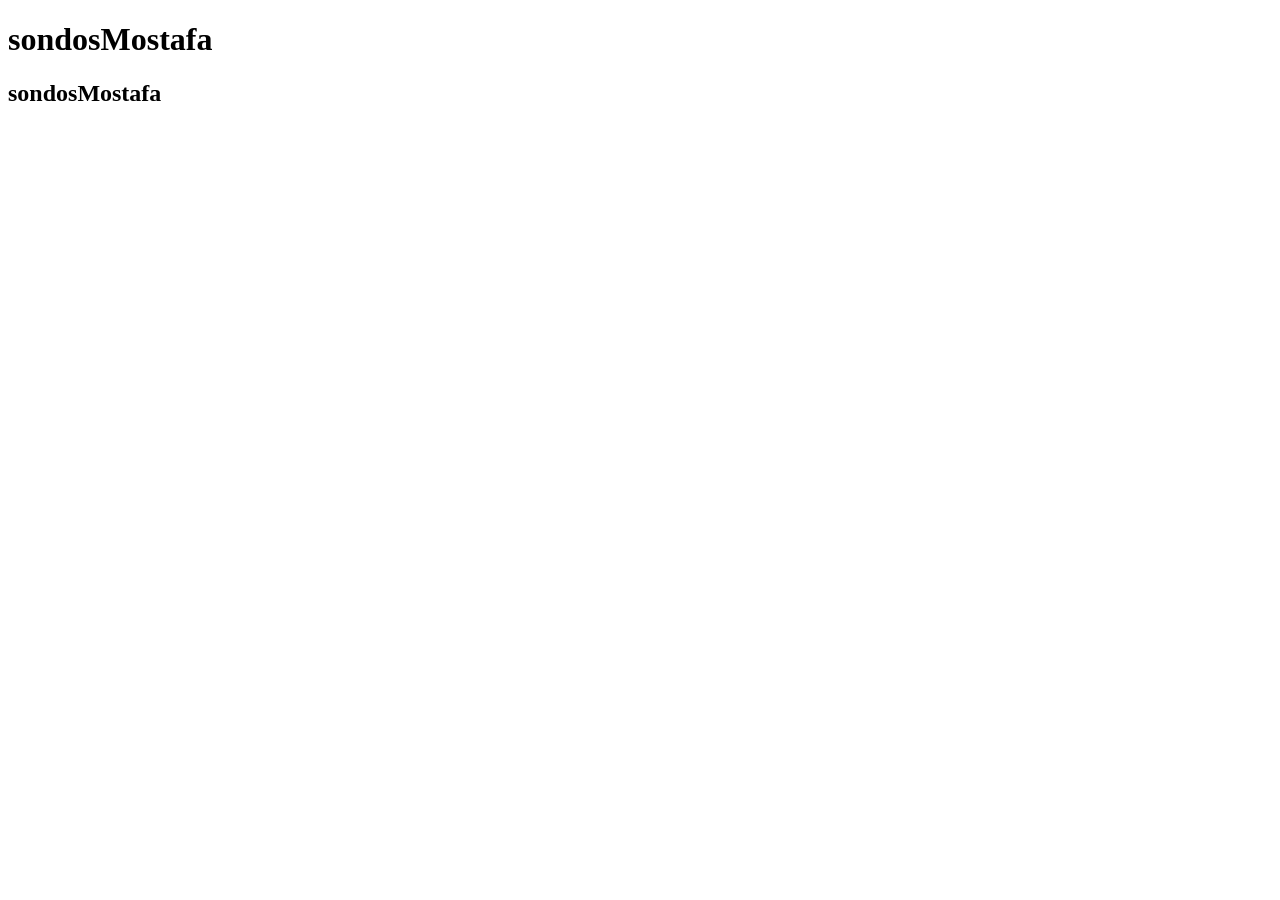
<file: index.html>
<!DOCTYPE html>
<html lang="en">
<head>
    <meta charset="UTF-8">
    <meta name="viewport" content="width=device-width, initial-scale=1.0">
    <meta http-equiv="X-UA-Compatible" content="ie=edge">
    <title>Facebook</title
    <link rel="stylesheet" href="../style.css">
</head>
<body>
<h1>sondosMostafa</h1>
<h2>sondosMostafa</h2>

</body>
</html>
</file>
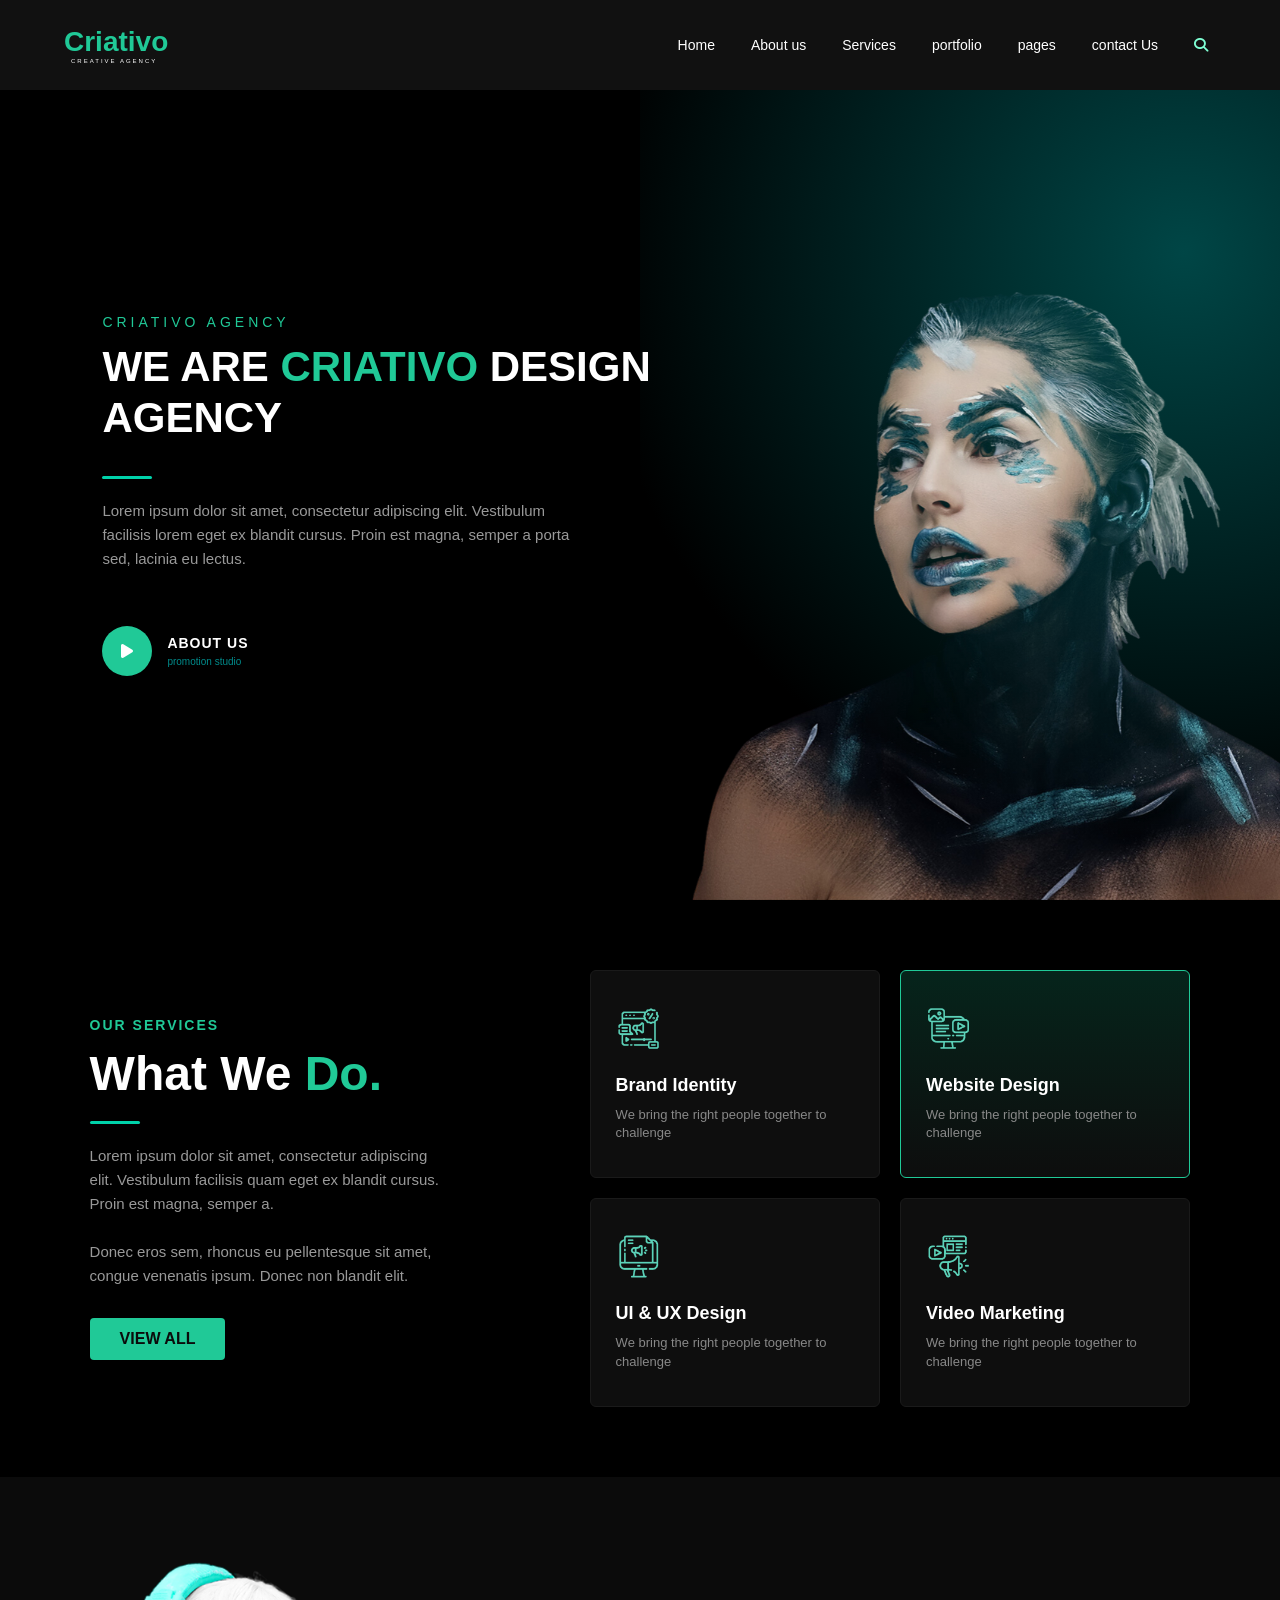
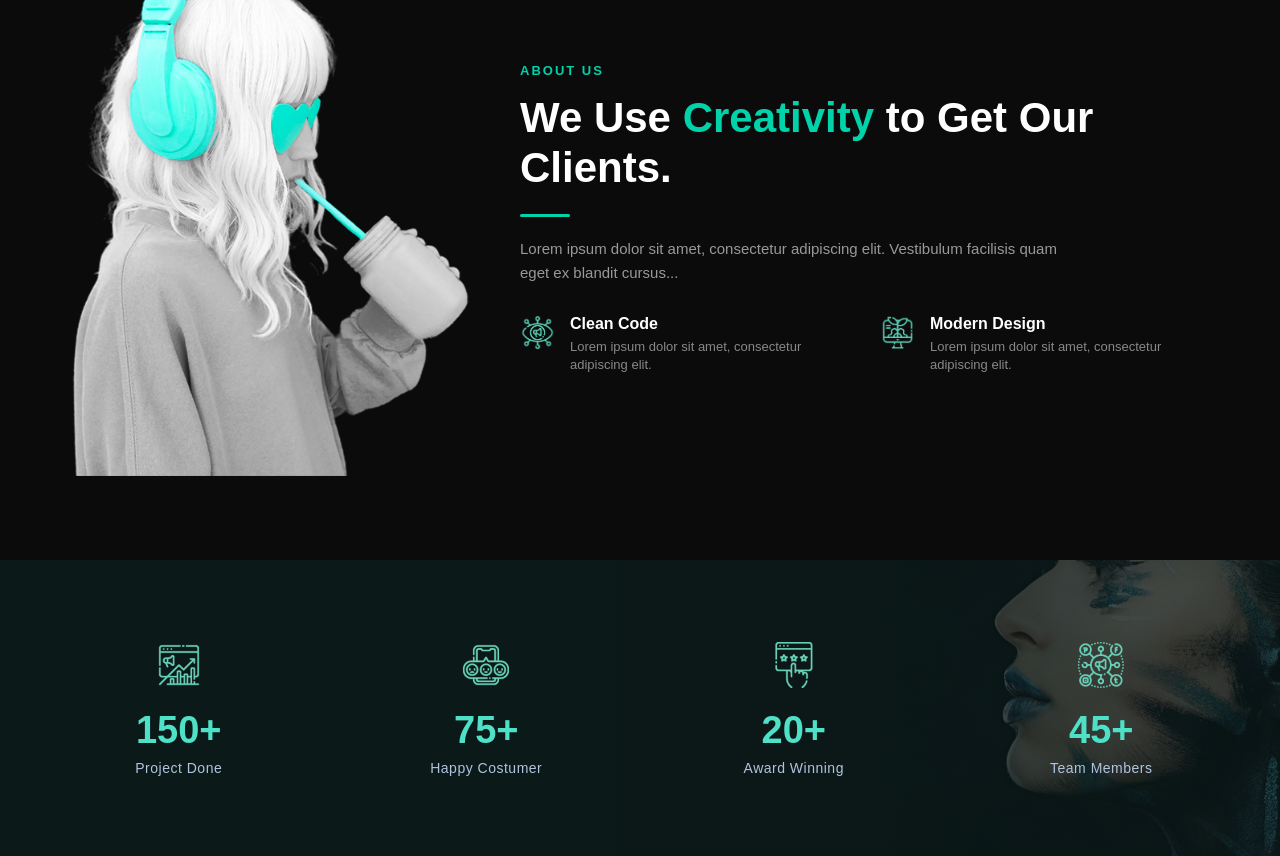
<file: criativo/criativo.html>
<!DOCTYPE html>
<html lang="en" dir="ltr">

<head>
  <meta charset="UTF-8">
  <meta name="viewport" content="width=device-width, initial-scale=1">
  <title>criativo</title>
  <link rel="stylesheet" href="criativo.css">
  <link rel="stylesheet" href="https://cdnjs.cloudflare.com/ajax/libs/font-awesome/6.5.1/css/all.min.css">
</head>

<body>

  <!-- Start Navbar / Header -->
  <header class="header">
    <div class="nav1">
      <h1>Criativo</h1>
      <p>CREATIVE AGENCY</p>
    </div>

    <div class="nav2">
      <a href="#">Home</a>
      <a href="#">About us</a>
      <a href="#">Services</a>
      <a href="#">portfolio</a>
      <a href="#">pages</a>
      <a href="#">contact Us</a>
      <a href="#"><i class="fa-solid fa-magnifying-glass"></i></a>
    </div>
  </header>

  <!-- Start Profile / Hero Section -->
  <section class="profile">
    <!-- صورة الخلفية / الشخصية -->
    <div class="photo">
      <img src="/images /portrait.png" alt="images">
    </div>

    <!-- المحتوى النصي والزر -->
    <div class="hero">
      <span class="brand-caption">CRIATIVO AGENCY</span>
      <h1 class="page-title">
        WE ARE <span class="high">CRIATIVO</span> DESIGN AGENCY
      </h1>  
      
      <div class="line"></div>
      
      <p class="description">
        Lorem ipsum dolor sit amet, consectetur adipiscing elit. Vestibulum facilisis lorem eget ex blandit cursus. Proin est magna, semper a porta sed, lacinia eu lectus.
      </p>

      <!-- زر تشغيل المعلومات -->
      <div class="power-button">
        <a href="#" class="play-btn">
          <i class="fa-solid fa-play"></i>
        </a>
        <div class="btn-info">
          <span class="intro-caption">ABOUT US</span>
          <span class="sub-banner-text">promotion studio</span>
        </div>
      </div>
    </div>
  </section>

<section class="sec">
  <div class="left-content">
    <span class="bot-title">OUR SERVICES</span> 
    <h1 class="title">What We
      <span class="high">Do.</span>
    </h1>
    <div class="line"></div>
    <p class="description">
      Lorem ipsum dolor sit amet, consectetur adipiscing elit. Vestibulum facilisis quam eget ex blandit cursus. Proin est magna, semper a.<br><br>
      Donec eros sem, rhoncus eu pellentesque sit amet, congue venenatis ipsum. Donec non blandit elit.
    </p>
    <a href="#" class="view-btn">VIEW ALL</a>
  </div>

  <div class="services-grid">
    <!-- العمود الأول -->
    <div class="text">
      <div class="mag">
        <img src="/images /6-Brand-Identity.png" alt="images">
      </div>
      <div class="bot"> 
        <h2 class="word">Brand Identity</h2>
        <p class="desc">We bring the right people together to challenge</p>
      </div>
    </div>

    <!-- العمود الثاني (الكارت المميز في الأعلى) -->
    <div class="text highlight-card">
      <div class="mag">
        <img src="/images /5-Web-Design.png" alt="images">
      </div>
      <div class="bot"> 
        <h2 class="word">Website Design</h2>
        <p class="desc">We bring the right people together to challenge</p>
      </div>
    </div>

    <!-- العمود الأول (التحتاني) -->
    <div class="text">
      <div class="mag">
        <img src="/images /1-Ui-Ux.png" alt="images">
      </div>
      <div class="bot"> 
        <h2 class="word">UI & UX Design</h2>
        <p class="desc">We bring the right people together to challenge</p>
      </div>
    </div>

    <!-- العمود الثاني (التحتاني) -->
    <div class="text">
      <div class="mag">
        <img src="/images /4-Video-Marketing.png" alt="images">
      </div>
      <div class="bot"> 
        <h2 class="word">Video Marketing</h2>
        <p class="desc">We bring the right people together to challenge</p>
      </div>
    </div>
  </div>
</section>




<section class="about-us">
  <div class="about-container">
    
    <!-- الصورة على اليسار -->
    <div class="box">
      <img src="/images /Untitled-1.png" alt="images">
    </div>

    <!-- النصوص والمميزات على اليمين -->
    <div class="content-side">
      <div class="main">
        <span class="some">ABOUT US</span>
        <h2 class="name">We Use <span>Creativity</span> to Get Our Clients.</h2>
      </div>

      <div class="line"></div>

      <p class="description">
        Lorem ipsum dolor sit amet, consectetur adipiscing elit. Vestibulum facilisis quam eget ex blandit cursus...
      </p>

      <div class="features-row">
        <div class="feature-item">
          <div class="img">
          <img src="/images /Clean-Code.png" alt="Clean Code"></div>
          <div class="access">
            <h2 class="tag">Clean Code</h2>
            <p class="desc">Lorem ipsum dolor sit amet, consectetur adipiscing elit.</p>
          </div>
        </div>

        <div class="feature-item">
          <div class="img">
            <img src="/images /Modern-Design.png" alt="Modern Design"></div>
          <div class="access">
            <h2 class="tag">Modern Design</h2>
            <p class="desc">Lorem ipsum dolor sit amet, consectetur adipiscing elit.</p>
          </div>
        </div>
      </div>
    </div>

  </div>
</section>




<!-- ================= STATS SECTION ================= -->
<section class="stats-section">
  <div class="stats-overlay"></div>
  <div class="stats-container">

    <div class="stat-item">
      <div class="stat-icon">
        <img src="/images /10-Project-Done.png" alt="Projects"></div>
      <h3 class="stat-number">150+</h3>
      <p class="stat-label">Project Done</p>
    </div>

    <div class="stat-item">
      <div class="stat-icon">
        <img src="/images /7-Happy-Costumer.png" alt="Customers"></div>
      <h3 class="stat-number">75+</h3>
      <p class="stat-label">Happy Costumer</p>
    </div>

    <div class="stat-item">
      <div class="stat-icon">
        <img src="/images /8-Award-Winning.png" alt="Awards"></div>
      <h3 class="stat-number">20+</h3>
      <p class="stat-label">Award Winning</p>
    </div>

    <div class="stat-item">
      <div class="stat-icon">
        <img src="/images /9-Team-Crew.png" alt="Team"></div>
      <h3 class="stat-number">45+</h3>
      <p class="stat-label">Team Members</p>
    </div>

  </div>
</section>







</body>
</html>
</file>
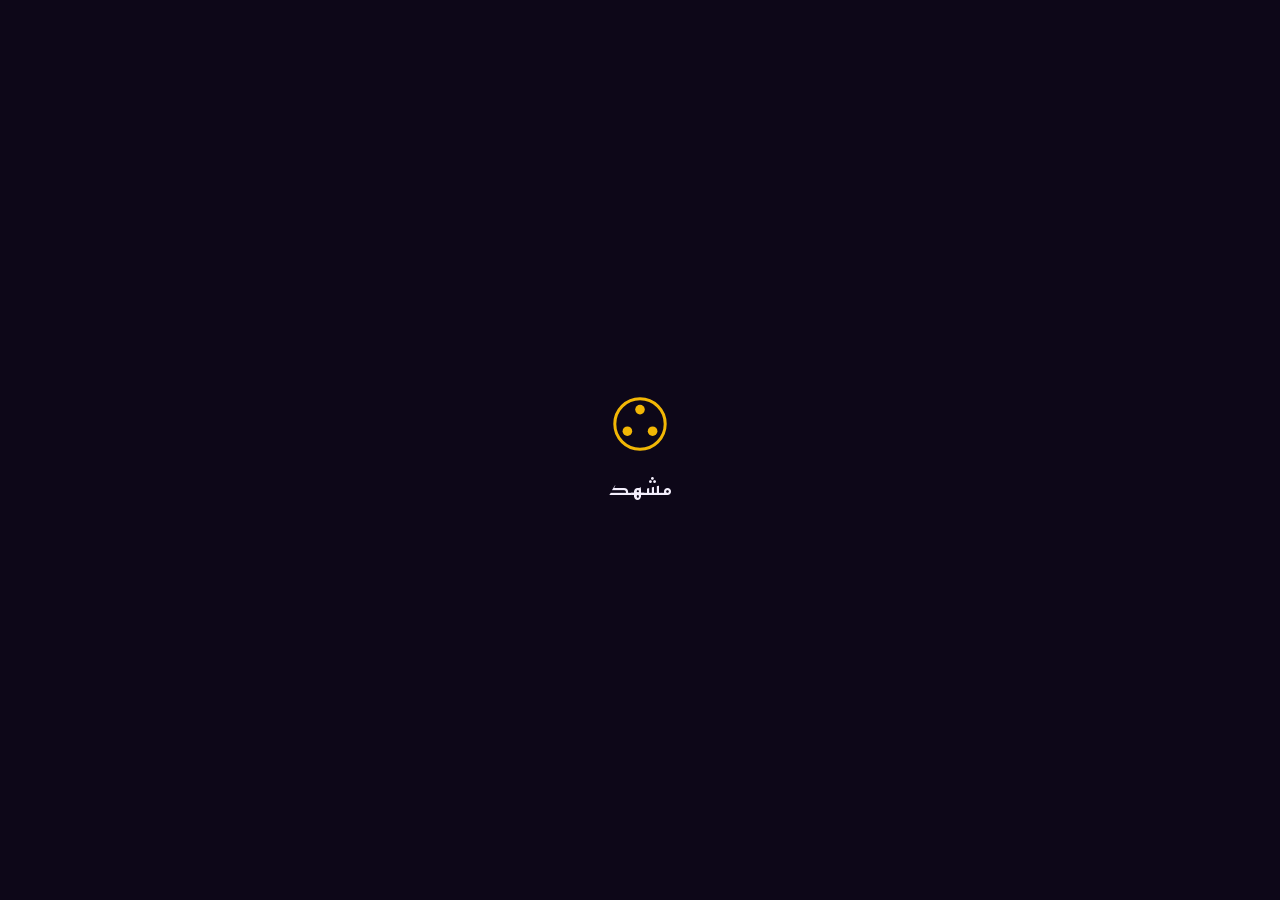
<file: mashhad /mashhad.html>
<!DOCTYPE html>
<html lang="ar" dir="rtl">
<head>
<meta charset="utf-8">
<meta name="viewport" content="width=device-width, initial-scale=1, viewport-fit=cover">
<title>مشهد | بوابتك للسينما</title>
<link href="https://fonts.googleapis.com/css2?family=Reem+Kufi:wght@500;700&family=Tajawal:wght@400;500;700&display=swap" rel="stylesheet">
<style>
:root{--bg:#0d0718;--p:#1b1230;--p2:#2a1d48;--gold:#f2b705;--ink:#f3eefc;--mut:#a79bc4;--line:#32254f;color-scheme:dark;box-sizing:border-box;padding-top:env(safe-area-inset-top,0px);padding-bottom:env(safe-area-inset-bottom,0px)}
html{scroll-padding-top:env(safe-area-inset-top,0px)}
*{box-sizing:border-box}
body{margin:0;background:radial-gradient(900px 500px at 90% -10%,#2a1850,transparent 60%),var(--bg);color:var(--ink);font-family:Tajawal,Tahoma,sans-serif;line-height:1.6}
a{color:inherit;text-decoration:none}button{font:inherit}
:focus-visible{outline:3px solid var(--gold);outline-offset:2px}
.disp{font-family:'Reem Kufi',Tahoma,sans-serif}
#loader{position:fixed;inset:0;z-index:100;background:var(--bg);display:flex;flex-direction:column;align-items:center;justify-content:center;gap:14px;transition:opacity .5s}
#loader.hide{opacity:0;pointer-events:none}
.reel{width:60px;color:var(--gold);animation:spin 1.1s linear infinite}
@keyframes spin{to{transform:rotate(360deg)}}
#auth{position:fixed;inset:0;z-index:90;display:flex;align-items:center;justify-content:center;padding:20px;background:var(--bg)}
.box{width:100%;max-width:370px;background:var(--p);border:1px solid var(--line);border-radius:14px;padding:26px}
.logo{display:flex;align-items:center;justify-content:center;gap:10px;font-size:1.4rem;margin-bottom:16px}
.tabs{display:flex;background:var(--bg);border-radius:99px;padding:4px;margin-bottom:16px}
.tabs button{flex:1;border:0;background:none;color:var(--mut);padding:8px;border-radius:99px;cursor:pointer}
.tabs button[aria-selected=true]{background:var(--gold);color:#1a1106;font-weight:700}
form{display:flex;flex-direction:column;gap:12px}
label{font-size:.85rem;color:var(--mut);display:flex;flex-direction:column;gap:5px}
input{background:var(--bg);border:1px solid var(--line);border-radius:10px;padding:10px;color:var(--ink);font:inherit}
.btn{background:var(--gold);color:#1a1106;font-weight:700;border:0;padding:11px 22px;border-radius:10px;cursor:pointer}
.btn2{background:#ffffff14;border:1px solid #ffffff40;color:var(--ink);padding:11px 20px;border-radius:10px;cursor:pointer}
.guest{margin-top:12px;width:100%;background:none;border:1px dashed var(--line);color:var(--mut);padding:9px;border-radius:10px;cursor:pointer}
.top{position:sticky;top:0;z-index:40;display:flex;align-items:center;gap:14px;padding:12px 20px;background:#0d0718e6;backdrop-filter:blur(10px);border-bottom:1px solid var(--line);flex-wrap:wrap}
.nav{display:flex;gap:4px;overflow-x:auto;flex:1;scrollbar-width:none}
.nav a{flex:none;padding:7px 13px;border-radius:99px;color:var(--mut);font-size:.92rem}
.nav a.on,.nav a:hover{color:var(--ink);background:var(--p2)}
.top input{width:140px;border-radius:99px;padding:7px 14px}
.ghost{background:none;border:1px solid var(--line);color:var(--mut);padding:7px 14px;border-radius:99px;cursor:pointer}
.hero{position:relative;height:min(74vh,580px);min-height:400px;overflow:hidden}
.slide{position:absolute;inset:0;opacity:0;transition:opacity 1s;display:flex;align-items:flex-end}
.slide.on{opacity:1}
.slide .bg{position:absolute;inset:0}
.slide .bg::after{content:"";position:absolute;inset:0;background:linear-gradient(0deg,var(--bg) 3%,#0d071840 60%),linear-gradient(90deg,#0d0718c0,transparent 60%)}
.hc{position:relative;padding:0 44px 54px;max-width:620px}
.hc small{color:var(--gold)}
.hc h1{font-size:clamp(2rem,5vw,3.2rem);margin:6px 0 10px;line-height:1.15}
.hc p{color:var(--mut);margin:0 0 20px}
.hc .row2{display:flex;gap:10px;flex-wrap:wrap}
.dots{position:absolute;bottom:16px;right:44px;display:flex;gap:7px}
.dots button{width:8px;height:8px;border-radius:50%;border:0;background:#ffffff4d;padding:0;cursor:pointer}
.dots button.on{background:var(--gold);width:22px;border-radius:5px}
.sec{padding:34px 20px 4px;max-width:1300px;margin:0 auto}
.sh{display:flex;justify-content:space-between;align-items:baseline;margin-bottom:14px}
.sh h2{font-size:1.4rem;margin:0}.sh a{color:var(--gold);font-size:.9rem}
.strip{display:grid;grid-auto-flow:column;grid-auto-columns:160px;gap:14px;overflow-x:auto;padding-bottom:12px}
.grid{display:grid;grid-template-columns:repeat(auto-fill,minmax(145px,1fr));gap:14px;padding:0 20px 40px;max-width:1300px;margin:0 auto}
.card{background:var(--p);border:1px solid var(--line);border-radius:12px;overflow:hidden;cursor:pointer;perspective:600px;animation:rin .6s cubic-bezier(.2,.8,.2,1) both;transition:transform .18s,border-color .18s}
.card:hover{transform:translateY(-4px);border-color:var(--gold)}
@keyframes rin{0%{opacity:0;transform:rotateY(65deg) translateX(14px) scale(.85)}100%{opacity:1;transform:none}}
.poster{aspect-ratio:2/3;display:flex;align-items:flex-end;padding:10px;color:#fff;font-size:1rem;line-height:1.3;text-shadow:0 2px 10px #0009}
.ci{padding:8px 10px 10px}.ci small{display:block;color:var(--mut);font-size:.78rem}
.feat{display:flex;gap:26px;padding:34px 20px;max-width:1300px;margin:0 auto;align-items:center;flex-wrap:wrap}
.feat .poster{width:210px;border-radius:14px;flex:none}
.feat h1,.det h1{font-size:clamp(1.7rem,4vw,2.5rem);margin:6px 0 10px}
.feat small,.det small{color:var(--gold)}
.mut{color:var(--mut)}
.det{max-width:980px;margin:0 auto;padding:34px 20px 50px;display:flex;gap:28px;flex-wrap:wrap}
.det .poster{width:250px;border-radius:16px;flex:none}
.info{flex:1;min-width:260px}
.tags{display:flex;gap:8px;flex-wrap:wrap;margin:10px 0 14px}
.tag{background:var(--p2);border:1px solid var(--line);padding:4px 12px;border-radius:99px;font-size:.84rem;color:var(--mut)}
.vid{margin-top:26px;aspect-ratio:16/9;border-radius:14px;background:var(--p);border:1px solid var(--line);display:flex;align-items:center;justify-content:center;cursor:pointer;overflow:hidden}
.vid .pl{width:58px;height:58px;border-radius:50%;background:var(--gold);color:#1a1106;display:flex;align-items:center;justify-content:center;font-size:1.3rem}
.vid canvas{width:100%;height:100%}
.empty{text-align:center;color:var(--mut);padding:60px 20px}
footer{border-top:1px solid var(--line);margin-top:40px;background:#120a22}
.ft{max-width:1300px;margin:0 auto;padding:40px 20px 24px;display:flex;gap:36px;flex-wrap:wrap}
.ft>div{flex:1;min-width:130px;display:flex;flex-direction:column;gap:8px}
.ft>div:first-child{flex:2;min-width:220px}
.ft h4{margin:0 0 4px;font-size:.85rem;color:var(--mut);font-weight:500}
.ft a:hover{color:var(--gold)}
.cp{text-align:center;color:var(--mut);font-size:.82rem;padding:14px;border-top:1px solid var(--line)}
@media(max-width:640px){.hc{padding:0 20px 44px}.dots{right:20px}.strip{grid-auto-columns:130px}.feat .poster{width:150px}.det .poster{width:180px}}
@media(prefers-reduced-motion:reduce){.card,.reel{animation:none}.slide{transition:none}}
</style>
</head>
<body>
<div id="loader"><svg class="reel" viewBox="0 0 100 100"><circle cx="50" cy="50" r="42" fill="none" stroke="currentColor" stroke-width="5"/><circle cx="50" cy="26" r="8" fill="currentColor"/><circle cx="71" cy="62" r="8" fill="currentColor"/><circle cx="29" cy="62" r="8" fill="currentColor"/></svg><div class="disp" style="font-size:1.5rem">مشهد</div></div>

<div id="auth" hidden><div class="box">
<div class="logo disp"><svg width="38" height="38" viewBox="0 0 100 100"><rect width="100" height="100" rx="22" fill="#f2b705"/><path d="M34 28L74 50L34 72Z" fill="#120a1f"/></svg>مشهد</div>
<div class="tabs"><button id="t1" aria-selected="true">تسجيل الدخول</button><button id="t2" aria-selected="false">حساب جديد</button></div>
<form id="f1"><label>البريد الإلكتروني<input type="email" required></label><label>كلمة المرور<input type="password" required></label><button class="btn">دخول</button></form>
<form id="f2" hidden><label>الاسم<input type="text" required></label><label>البريد الإلكتروني<input type="email" required></label><label>كلمة المرور<input type="password" required></label><button class="btn">إنشاء الحساب</button></form>
<button class="guest" id="guest">الدخول كزائر</button></div></div>

<div id="app" hidden>
<header class="top"><a href="#/" class="logo disp" style="margin:0;font-size:1.2rem"><svg width="28" height="28" viewBox="0 0 100 100"><rect width="100" height="100" rx="22" fill="#f2b705"/><path d="M34 28L74 50L34 72Z" fill="#120a1f"/></svg>مشهد</a>
<nav class="nav" id="nav"></nav>
<input id="q" type="search" placeholder="ابحث عن فيلم" aria-label="بحث"><button class="ghost" id="out">خروج</button></header>
<main id="v"></main>
<footer><div class="ft"><div><div class="logo disp" style="justify-content:flex-start;margin:0">مشهد</div><p class="mut">أفلام من كل تصنيف في مكان واحد. اختار، شوف التفاصيل، واحفظ اللي يعجبك.</p></div>
<div><h4>التصنيفات</h4><a href="#/c/دراما">دراما</a><a href="#/c/أنمي">أنمي</a><a href="#/c/خيال علمي">خيال علمي</a><a href="#/c/كوميديا">كوميديا</a><a href="#/c/أكشن">أكشن</a><a href="#/c/كرتون">كرتون</a></div>
<div><h4>الموقع</h4><a href="#/">الرئيسية</a><a href="#/list">قائمتي</a></div>
<div><h4>تابعنا</h4><a href="#">فيسبوك</a><a href="#">إكس</a><a href="#">إنستجرام</a></div></div>
<div class="cp">© مشهد - موقع عرض أفلام تجريبي</div></footer></div>

<script>
const RAW={
"دراما":"الكيت كات|1991|112|رجل كفيف يعرف حارته أحسن من أي حد يشوفها.;عمارة يعقوبيان|2006|165|حكايات سكان عمارة وسط البلد عبر أجيال.;أرض الخوف|1999|150|ضابط يتسلل لعالم تجارة المخدرات في مهمة سرية.;واحد تاني|2016|105|علاقة إنسانية بتتوه بين قرارين مصيريين.;ليلة سقوط بغداد|2005|120|بائع يتورط في أحداث ليلة الغزو.;كباريه|2008|110|شخصيات تتقاطع حياتها في ليلة واحدة.;678|2010|100|ثلاث نساء يواجهوا التحرش بطرق مختلفة.;الحرب العالمية الثالثة|2022|104|كومبارس يتحول دوره لحكاية أكبر منه.;تراب الماس|2018|135|صيدلي يتورط في لغز بعد وفاة جده.;الأصليين|2017|140|صراع عيلة كبيرة على الإرث والسلطة.;ولاد العم|2009|130|خلاف عيلي قديم يتجدد بين جيل جديد.;فبراير الأسود|2013|100|ضابط يواجه أزمة أخلاقية صعبة.;هيبتا|2016|135|سبع حكايات حب تتقاطع في رسالة واحدة.;لا مؤاخذة|2014|110|طفل يدخل مدرسة مختلفة ويواجه التمييز.;أسوار القمر|2014|118|علاقة معقدة بين صحفي وامرأة من عالم مختلف",
"أنمي":"Spirited Away|2001|125|بنت تتوه في عالم أرواح وتشتغل علشان ترجع.;My Neighbor Totoro|1988|86|أختين يتعرفوا على كائن غابة سحري.;Your Name|2016|106|شاب وبنت يبدلوا أجسادهم بشكل غامض.;Princess Mononoke|1997|134|صراع بين البشر والغابة وأرواحها.;Akira|1988|124|عصابة دراجات تواجه قوة خارقة في طوكيو.;Demon Slayer: Mugen Train|2020|117|محاربين يواجهوا شيطان قوي على قطار.;Jujutsu Kaisen 0|2021|105|طالب يكتشف قوته السحرية بعد مأساة.;A Silent Voice|2016|130|شاب يكفّر عن تنمره على زميلة صمّاء.;Weathering with You|2019|112|شاب يتعرف على بنت تتحكم في الطقس.;Grave of the Fireflies|1988|89|أخ وأخته يحاولوا ينجوا وقت الحرب.;One Piece Film: Red|2022|115|حفل غنائي يتحول لمواجهة بين القراصنة.;Howl's Moving Castle|2004|119|بنت تتحول لعجوزة بلعنة وتلجأ لقلعة ساحر.;Attack on Titan: Chronicle|2020|120|ملخص صراع البشرية ضد العمالقة.;Suzume|2022|122|بنت تسافر لتقفل أبواب كارثية غامضة.;The Boy and the Heron|2023|124|ولد يدخل عالم خيالي بعد فقد أمه",
"خيال علمي":"Inception|2010|148|لصوص أحلام يزرعوا فكرة جوه عقل راجل.;Interstellar|2014|169|رحلة عبر ثقب دودي لإنقاذ البشرية.;The Matrix|1999|136|مبرمج يكتشف إن الواقع وهم رقمي.;Blade Runner 2049|2017|164|محقق يكتشف سر يهدد التوازن بين البشر والمستنسخين.;Arrival|2016|116|عالمة لغويات تتواصل مع كائنات فضائية.;Dune|2021|155|وريث نبيل يتورط في صراع على كوكب صحراوي.;The Martian|2015|144|رائد فضاء يتقطع في المريخ ويحاول ينجو.;Edge of Tomorrow|2014|113|جندي يعيش نفس يوم المعركة مرات ومرات.;Ex Machina|2014|108|مبرمج يختبر وعي روبوت متطور.;District 9|2009|112|كائنات فضائية عالقة على الأرض.;Looper|2012|119|قاتل مأجور يواجه نسخته من المستقبل.;Children of Men|2006|109|عالم بلا أطفال ورحلة لحماية أول حامل.;Gattaca|1997|106|رجل يتحايل على نظام وراثي صارم لحلمه.;Minority Report|2002|145|شرطي يلاحق جرائم قبل ما تحصل.;Elysium|2013|109|صراع بين أرض فقيرة ومحطة فضائية للأغنياء",
"كوميديا":"الإرهاب والكباب|1992|100|مواطن عادي يتحاصر في مبنى حكومي.;اللمبي|2002|104|شاب بسيط يتورط في مواقف كوميدية متلاحقة.;عسل أسود|2010|128|مصري عايش في أمريكا يرجع بلده ويتفاجئ.;بوشكاش|2008|120|لاعب كورة سابق يحاول يرجع لمجده.;مرجان أحمد مرجان|2007|120|شخصين بنفس الاسم يتبادلوا الأماكن.;تيتو|2004|120|شاب في بيئة إجرام يحاول ياخد طريق تاني.;حرامية في كي جي تو|2006|115|لصين يحاولوا يسرقوا حضانة أطفال.;سمير وشهير وبهير|2004|120|ثلاث إخوة توأم بشخصيات مختلفة.;فول الصين العظيم|2004|115|شاب مصري يسافر الصين بحثا عن فرصة.;Mr. Bean's Holiday|2007|89|مستر بين في رحلة مليانة مواقف غريبة.;The Grand Budapest Hotel|2014|99|مدير فندق فخم يتورط في سرقة عمل فني.;Superbad|2007|113|صاحبين يحاولوا يحضروا حفلة قبل التخرج.;The Hangover|2009|100|أصحاب يصحوا بعد ليلة من غير ما يفتكروا.;Bridesmaids|2011|125|صديقة تنظم حفلة عزوبية وسط كوارث.;Game Night|2018|100|ليلة ألعاب تتحول لمغامرة حقيقية",
"أكشن":"ولاد رزق|2015|130|أربع إخوات يخططوا لعملية سرقة جريئة.;كيرة والجن|2022|165|مواجهة بين مقاومين ورجل إنجليزي نفوذه قوي.;الجزيرة|2007|150|زعيم تهريب يسيطر على جزيرة بعيدة.;موسى|2021|110|مطاردة خطيرة في عالم الجاسوسية.;الممر|2019|133|جنود مصريين في مهمة استطلاع خطيرة بعد 1967.;Mad Max: Fury Road|2015|120|مطاردة ضخمة في صحراء ما بعد الكارثة.;John Wick|2014|101|قاتل محترف يرجع للإجرام بعد خسارة مؤلمة.;Die Hard|1988|132|شرطي واحد يواجه إرهابيين في ناطحة سحاب.;The Dark Knight|2008|152|باتمان يواجه الجوكر في جوثام.;Mission: Impossible - Fallout|2018|147|عميل يحاول يمنع كارثة نووية.;Gladiator|2000|155|جنرال روماني يتحول لمحارب مبارزات للثأر.;The Raid|2011|101|فريق شرطة محاصر في عمارة مجرمين.;Top Gun: Maverick|2022|131|طيار يدرّب جيل جديد لمهمة خطيرة.;Extraction|2020|116|مرتزق ينقذ ابن تاجر مخدرات.;The Raid 2|2014|150|شرطي متخفي جوه عصابة إجرام",
"كرتون":"Toy Story|1995|81|لعبة كاوبوي تغير من لعبة رائد فضاء جديدة.;Up|2009|96|عجوز يطير ببيته بالبالونات لحلم قديم.;Coco|2017|105|ولد يدخل عالم الموتى يدور على جده.;Zootopia|2016|108|أرنبة بوليسية تحقق في قضية غامضة.;Finding Nemo|2003|100|سمكة أب تدور على ابنها في المحيط.;The Lion King|1994|88|شبل أسد يرجع يسترد مملكته.;Shrek|2001|90|غول ينقذ أميرة علشان ياخد غابته.;Inside Out|2015|95|مشاعر بنت صغيرة تتصارع جواها.;How to Train Your Dragon|2010|98|فايكنج يصاحب تنين بدل ما يحاربه.;Moana|2016|107|بنت تسافر في البحر لتنقذ جزيرتها.;Kung Fu Panda|2008|92|باندا كسول يتحول لمحارب أسطوري.;Ratatouille|2007|111|فأر يحلم يبقى شيف في مطعم فاخر.;Wall-E|2008|98|روبوت وحيد على الأرض يلاقي رفيقة.;Frozen|2013|102|أميرة بقوة تجميد تهرب من مملكتها.;Luca|2021|95|وحش بحري صغير يكتشف عالم فوق الماء"
};
const CATS=Object.keys(RAW),ALL=[];
CATS.forEach((c,ci)=>RAW[c].split(";").forEach((s,i)=>{const[t,y,m,syn]=s.split("|");ALL.push({t,y:+y,m:+m,syn,c,h:(ci*58+i*23)%360})}));
const $=id=>document.getElementById(id);
const grad=h=>`linear-gradient(160deg,hsl(${h} 60% 30%),hsl(${(h+40)%360} 55% 12%))`;
let list={};try{list=JSON.parse(localStorage.getItem("mh_list")||"{}")}catch(e){}
const saveList=()=>{try{localStorage.setItem("mh_list",JSON.stringify(list))}catch(e){}};
let authed=false;try{authed=sessionStorage.getItem("mh_auth")==="1"}catch(e){}
const enc=encodeURIComponent,key=m=>m.c+"|"+m.t;
const card=(m,i)=>`<article class="card" style="animation-delay:${Math.min(i*.05,.5)}s" data-k="${enc(key(m))}"><div class="poster disp" style="background:${grad(m.h)}">${m.t}</div><div class="ci"><strong>${m.t}</strong><small>${m.y} · ${m.m} د</small></div></article>`;
const wire=()=>document.querySelectorAll(".card").forEach(e=>e.onclick=()=>location.hash="#/m/"+e.dataset.k);
function enter(){authed=true;try{sessionStorage.setItem("mh_auth","1")}catch(e){}$("auth").hidden=true;$("app").hidden=false;$("nav").innerHTML=CATS.map(c=>`<a href="#/c/${enc(c)}" data-c="${c}">${c}</a>`).join("")+`<a href="#/list" data-c="list">قائمتي</a>`;route()}
setTimeout(()=>{$("loader").classList.add("hide");authed?enter():$("auth").hidden=false},1100);
$("t1").onclick=$("t2").onclick=e=>{const a=e.target.id==="t1";$("t1").setAttribute("aria-selected",a);$("t2").setAttribute("aria-selected",!a);$("f1").hidden=!a;$("f2").hidden=a};
$("f1").onsubmit=$("f2").onsubmit=e=>{e.preventDefault();enter()};
$("guest").onclick=enter;
$("out").onclick=()=>{authed=false;try{sessionStorage.removeItem("mh_auth")}catch(e){}$("app").hidden=true;$("auth").hidden=false};
$("q").oninput=e=>{const v=e.target.value.trim();if(v)location.hash="#/s/"+enc(v)};
let timer;
function home(){
  const picks=[...ALL].sort((a,b)=>b.y-a.y).slice(0,5);
  $("v").innerHTML=`<section class="hero">${picks.map((m,i)=>`<div class="slide${i?"":" on"}"><div class="bg" style="background:${grad(m.h)}"></div><div class="hc"><small>${m.c} · ${m.y}</small><h1 class="disp">${m.t}</h1><p>${m.syn}</p><div class="row2"><button class="btn" data-k="${enc(key(m))}">تفاصيل الفيلم</button><a class="btn2" href="#/c/${enc(m.c)}">كل أفلام ${m.c}</a></div></div></div>`).join("")}<div class="dots">${picks.map((_,i)=>`<button class="${i?"":"on"}" aria-label="شريحة ${i+1}"></button>`).join("")}</div></section>`+
  CATS.map(c=>`<section class="sec"><div class="sh"><h2 class="disp">${c}</h2><a href="#/c/${enc(c)}">عرض الكل</a></div><div class="strip">${ALL.filter(m=>m.c===c).slice(0,10).map(card).join("")}</div></section>`).join("");
  wire();document.querySelectorAll(".hc .btn").forEach(b=>b.onclick=()=>location.hash="#/m/"+b.dataset.k);
  const s=document.querySelectorAll(".slide"),d=document.querySelectorAll(".dots button");let i=0;
  const go=n=>{i=n;s.forEach((x,j)=>x.classList.toggle("on",j===i));d.forEach((x,j)=>x.classList.toggle("on",j===i))};
  const rs=()=>{clearInterval(timer);timer=setInterval(()=>go((i+1)%s.length),5000)};
  d.forEach((b,j)=>b.onclick=()=>{go(j);rs()});rs();
}
function cat(c){
  const l=ALL.filter(m=>m.c===c);if(!l.length)return $("v").innerHTML=`<div class="empty">التصنيف مش موجود.</div>`;
  const f=l[0];
  $("v").innerHTML=`<section class="feat"><div class="poster disp" style="background:${grad(f.h)}">${f.t}</div><div style="flex:1;min-width:240px"><small>فيلم مميز في ${c}</small><h1 class="disp">${f.t}</h1><p class="mut">${f.syn}</p><p class="mut">${f.y} · ${f.m} دقيقة</p><button class="btn" data-k="${enc(key(f))}">تفاصيل الفيلم</button></div></section><div class="sec"><div class="sh"><h2 class="disp">باقي أفلام ${c}</h2></div></div><div class="grid">${l.slice(1).map(card).join("")}</div>`;
  wire();document.querySelector(".feat .btn").onclick=e=>location.hash="#/m/"+e.target.dataset.k;
}
function grid(title,l,msg){$("v").innerHTML=`<div class="sec"><h1 class="disp">${title}</h1><p class="mut">${l.length} فيلم</p></div>${l.length?`<div class="grid">${l.map(card).join("")}</div>`:`<div class="empty">${msg}</div>`}`;wire()}
function movie(k){
  const m=ALL.find(x=>key(x)===k);if(!m)return $("v").innerHTML=`<div class="empty">الفيلم مش موجود.</div>`;
  const on=!!list[k];
  $("v").innerHTML=`<div class="det"><div class="poster disp" style="background:${grad(m.h)}">${m.t}</div><div class="info"><small>${m.c}</small><h1 class="disp">${m.t}</h1><div class="tags"><span class="tag">${m.y}</span><span class="tag">${m.m} دقيقة</span></div><p>${m.syn}</p><button class="btn" id="lb">${on?"في قائمتي ✓":"أضف لقائمتي"}</button> <a class="btn2" href="#/c/${enc(m.c)}">أفلام ${m.c} تانية</a><h3 class="disp" style="margin-top:26px">مقطع تعريفي</h3><div class="vid" id="vid" role="button" tabindex="0" aria-label="تشغيل المقطع"><div class="pl">▶</div></div></div></div>`;
  $("lb").onclick=()=>{list[k]=!list[k];saveList();$("lb").textContent=list[k]?"في قائمتي ✓":"أضف لقائمتي"};
  const v=$("vid"),play=()=>{if(v.querySelector("canvas"))return;v.innerHTML="<canvas></canvas>";teaser(v.firstChild,m)};
  v.onclick=play;v.onkeydown=e=>{if(e.key==="Enter")play()};
}
function teaser(cv,m){
  cv.width=cv.clientWidth;cv.height=cv.clientHeight;const x=cv.getContext("2d");
  const P=Array.from({length:70},()=>({x:Math.random()*cv.width,y:Math.random()*cv.height,r:Math.random()*2+.5,s:Math.random()*.7+.2}));
  const rm=matchMedia("(prefers-reduced-motion:reduce)").matches;let t=0;
  (function f(){
    x.fillStyle=`hsl(${m.h} 45% 8%)`;x.fillRect(0,0,cv.width,cv.height);
    const g=x.createLinearGradient(0,0,cv.width,cv.height);g.addColorStop(0,`hsla(${m.h},60%,32%,.55)`);g.addColorStop(1,`hsla(${(m.h+60)%360},60%,18%,.4)`);x.fillStyle=g;x.fillRect(0,0,cv.width,cv.height);
    P.forEach(p=>{x.fillStyle="rgba(242,183,5,.5)";x.beginPath();x.arc(p.x,p.y,p.r,0,7);x.fill();if(!rm){p.y-=p.s;if(p.y<-5)p.y=cv.height+5}});
    x.fillStyle="#f3eefc";x.textAlign="center";x.font="700 "+Math.max(18,cv.width/16)+"px 'Reem Kufi',sans-serif";x.fillText(m.t,cv.width/2,cv.height/2);
    x.font="400 14px Tajawal,sans-serif";x.fillStyle="#a79bc4";x.fillText("هنا يتحط التريلر الحقيقي",cv.width/2,cv.height/2+30);
    if(!rm&&cv.isConnected)requestAnimationFrame(f);
  })();
}
function route(){
  if(!authed)return;clearInterval(timer);
  const p=location.hash.replace(/^#\/?/,"").split("/").filter(Boolean).map(decodeURIComponent);
  document.querySelectorAll(".nav a").forEach(a=>a.classList.toggle("on",a.dataset.c===(p[0]==="c"?p[1]:p[0]==="list"?"list":"")));
  scrollTo(0,0);
  if(p[0]==="c")cat(p[1]);
  else if(p[0]==="m")movie(p[1]);
  else if(p[0]==="s"){const q=p[1].toLowerCase();grid("نتائج «"+p[1]+"»",ALL.filter(m=>m.t.toLowerCase().includes(q)),"مفيش نتائج. جرّب اسم تاني.")}
  else if(p[0]==="list")grid("قائمتي",ALL.filter(m=>list[key(m)]),"لسه مفيش أفلام. ادخل على أي فيلم ودوس «أضف لقائمتي».");
  else home();
}
addEventListener("hashchange",route);
</script>
</body>
</html>
</file>
<file: style.css>
h1{
  color: aqua;
  background-color: red;
}
h2{
  color: red;
  background-color: black
fu
}
</file>
<file: criativo/criativo.css>
* {
  margin: 0;
  padding: 0;
  box-sizing: border-box;
  scroll-behavior: smooth;
}

body {
  background-color: black;
  font-family: sans-serif; /* تم تصحيحها من font-size إلى font-family */
}

/* تصحيح الهيدر والناف بار */
header {
  background-color: #111;
  width: 100%;
  height: 90px; 
  padding: 0 5%;
  align-items: center;
  justify-content: space-between;
  display: flex;
  z-index: 1000;
  position: fixed;
  top: 0;
  left: 0;
}

.nav1 {
  display: flex;
  align-items: flex-start;
  flex-direction: column;
}

.nav1 > h1 {
  color:  #20c997;
  font-size: 28px;
  font-family: Verdana, Geneva, Tahoma, sans-serif;
}

.nav1 > p {
  color: white;
  font-size: 6px;
  text-align: center;
  letter-spacing: 2px;
  transform: translate(7px, 0px);
}

/* تنسيق الروابط بجانب بعضها */
.nav2 {
  display: flex;
  gap: 20px;
  align-items: center;
}

.nav2 > a {
  color: white;
  text-decoration: none;
  font-size: 14px;
  padding: 5px 8px;
  transition: 0.3s;
}

.nav2 > a:hover {
  background-color: aqua;
  color: black;
}

.nav2 > a > i {
  color: aquamarine;
}

/* قسم الـ Profile وتجنب التداخل مع الهيدر الثابت */
.profile {
  position: relative;
  display: flex;
  width: 100%;
  height: 100vh;
  background-color: #000000;
  align-items: center;
  padding-top: 90px; /* مسافة تساوي ارتفاع الهيدر عشان المحتوى مايدخلش تحته */
  padding-left: 8%;
}

.photo {
  position: absolute;
  right: 0;
  bottom: 0;
  width: 50%;
  height: 90%;
  background: radial-gradient(circle at 85% 20%, rgba(0, 139, 139, 0.5) 0%, #000000 70%); 
}

.photo > img {
  width: 100%;
  height: 100%;
  object-fit: contain;
  object-position: right bottom;
  mix-blend-mode: screen;
}

.hero {
  position: relative;
  max-width: 50%;
  display: flex;
  color: #fff;
  z-index: 10;
  flex-direction: column;
  align-items: flex-start;
}

.brand-caption {
  color:  #20c997; 
  font-size: 14px;
  display: block;
  margin-bottom: 12px;
  letter-spacing: 4px;
}

/* تم إزالة المسافة الخاطئة في اسم الكلاس */
.page-title {
  color: #fff;
  font-size: 42px;
  line-height: 1.2;
  margin-bottom: 18px;
}

.high {
  color:  #20c997;
}

.line {
  width: 60px;
  height: 3px;
  background-color:  #20c997; 
  margin-top: 15px;
  margin-bottom: 20px; 
  border-radius: 2px;
}

.description {
  color: #a0a0a0;
  font-size: 14px;
  line-height: 1.2;
  margin-bottom: 30px;
  width: 80%;
  display: block;
}

.power-button {
  display: flex;
  margin-top: 25px;
  gap: 15px;
  position: relative;
  align-items: center;
  z-index: 20;
}

.play-btn {
  width: 50px;
  height: 50px;
  flex-shrink: 0;
  background-color:  #20c997; 
  border-radius: 50%;
  display: flex;
  align-items: center;
  justify-content: center;
  text-decoration: none;
  color: #fff;
  transition: all 0.3s ease;
}

.play-btn:hover {
  transform: scale(1.1);
  background-color:  #20c997; 
  color: #000;
  box-shadow: 0 0 20px #00ffff, 0 0 40px #00ffff;
}

.btn-info {
  display: flex;
  flex-direction: column;
}

.intro-caption {
  color: #fff;
  font-weight: bold;
  font-size: 14px; 
  letter-spacing: 1px;
  margin-bottom: 5px;
}

.sub-banner-text {
  color: #008b8b;
  font-size: 10px;
}

/* تنسيق القسم الرئيسي */
.sec {
  background-color: #000000;
  color: #ffffff;
  padding: 70px 7%;
  display: flex;
  justify-content: space-between;
  align-items: center;
  gap: 50px;
  font-family: 'Segoe UI', Tahoma, Geneva, Verdana, sans-serif;
}

.left-content {
  flex: 1;
  max-width: 450px;
}

.bot-title {
  color: #20c997;
  font-size: 14px;
  font-weight: 700;
  letter-spacing: 2px;
  text-transform: uppercase;
  display: block;
  margin-bottom: 15px;
}

.title {
  font-size: 48px;
  font-weight: 700;
  margin-bottom: 20px;
  line-height: 1.1;
}

.title span {
  color: #20c997;
}

.line {
  width: 60px;
  height: 3px;
  background-color: #20c997;
  margin-bottom: 25px;
}

.description {
  color: #999999;
  font-size: 15px;
  line-height: 1.6;
  margin-bottom: 35px;
}

/* تنسيق زر VIEW ALL */
.view-btn {
  display: inline-block;
  background-color: #20c997;
  color: #0b0b0b;
  padding: 12px 30px;
  font-weight: 700;
  text-decoration: none;
  border-radius: 4px;
  transition: 0.3s;
}

.view-btn:hover {
  background-color: #17a07b;
}

/* تنسيق شبكة الكروت (القسم الأيمن) */
.services-grid {
  flex: 1.2;
  display: grid;
  grid-template-columns: repeat(2, 1fr);
  gap: 20px;
}

/* تنسيق الكارت الفردي العادي */
.text {
  background-color: #0e0e0e;
  border: 1px solid #1a1a1a;
  padding: 35px 25px;
  border-radius: 6px;
  transition: 0.3s ease;
}

.text:hover {
  border-color: #20c997;
  transform: translateY(-5px);
}

/* الكارت المميز في أعلى اليمين (Website Design) */
.highlight-card {
  background: linear-gradient(180deg, rgba(32, 201, 151, 0.18) 0%, rgba(14, 14, 14, 0.95) 100%);
  border-color: #20c997;
}

/* أيقونة الكارت */
.mag img {
  width: 45px;
  height: 45px;
  object-fit: contain;
  margin-bottom: 20px;
}

/* عنوان الكارت */
.word {
  font-size: 18px;
  font-weight: 600;
  color: #ffffff;
  margin-bottom: 10px;
}

/* وصف الكارت */
.desc {
  color: #777777;
  font-size: 13px;
  line-height: 1.4;
  margin: 0;
}

/* التجاوب مع الشاشات الصغيرة (Responsive) */
@media (max-width: 900px) {
  .sec {
    flex-direction: column;
    align-items: flex-start;
  }
  
  .services-grid {
    width: 100%;
  }
}

@media (max-width: 600px) {
  .services-grid {
    grid-template-columns: 1fr;
  }
}


.about-us {
  background-color: #0b0b0b;
  color: #fff;
  padding: 80px 20px;
}

.about-container {
  display: flex;
  align-items: center;
  gap: 50px;
  max-width: 1140px;
  margin: 0 auto;
}

.box img {
  width: 400px;
  border-radius: 8px;
}

.some {
  color: #00d2aa;
  font-size: 13px;
  font-weight: bold;
  letter-spacing: 2px;
  margin-bottom: 15px;
  display: block;
}

.name {
  font-size: 42px;
  font-weight: 800;
  line-height: 1.2;
  margin-bottom: 20px;
}

.name span {
  color: #00d2aa;
}

.line {
  width: 50px;
  height: 3px;
  background-color: #00d2aa;
  margin-bottom: 20px;
}

.description {
  color: #999;
  font-size: 15px;
  line-height: 1.6;
  margin-bottom: 30px;
}

/* تنسيق الميزتين بجانب بعضهما */
.features-row {
  display: flex;
  gap: 30px;
}

.feature-item {
  display: flex;
  gap: 15px;
  align-items: flex-start;
}

.feature-item img {
  width: 35px;
  height: 35px;
}

.tag {
  font-size: 16px;
  font-weight: bold;
  margin-bottom: 5px;
  color: #fff;
}

.desc {
  font-size: 13px;
  color: #888;
  line-height: 1.4;
}


/* تنسيق السكشن الرئيسي والخلفية المتدرجة مع الصورة الجانبية */
.stats-section {
  position: relative;
  background-color: #0d1b1a; /* لون خلفية داكن يتماشى مع التصميم */
  background-image: url('/images /1.jpg'); /* استبدل هذا المسار بصورة الوجه الظاهرة في الخلفية إن أردت، أو اتركه للون الداكن */
  background-size: cover;
  background-position: right center;
  padding: 80px 20px;
  overflow: hidden;
  font-family: sans-serif;
}

/* طبقة التعتيم (Overlay) لدمج الخلفية وتغميقها */
.stats-overlay {
  position: absolute;
  top: 0;
  left: 0;
  width: 100%;
  height: 100%;
  background: linear-gradient(90deg, rgba(11, 26, 25, 0.95) 40%, rgba(11, 26, 25, 0.7) 100%);
  z-index: 1;
}

/* الحاوية لتنظيم العناصر بجانب بعضها البعض باستخدام Flexbox */
.stats-container {
  position: relative;
  z-index: 2;
  max-width: 1200px;
  margin: 0 auto;
  display: flex;
  justify-content: space-around;
  align-items: center;
  flex-wrap: wrap;
  gap: 30px;
}

/* تنسيق العنصر الفردي داخل الـ Stats */
.stat-item {
  text-align: center;
  color: #fff;
  flex: 1;
  min-width: 200px;
}

/* تنسيق الأيقونة */
.stat-icon {
  margin-bottom: 15px;
}

.stat-icon img {
  width: 50px;
  height: 50px;
  object-fit: contain;
  /* إذا كانت الأيقونات الأصلية ملونة وتريد جعلها بلون قريب من الـ Mint Green كالصورة، يمكنك استخدام فلتر، أو تركها كما هي إذا كانت بنفس اللون */
  filter: brightness(0) saturate(100%) invert(77%) sepia(21%) saturate(762%) hue-rotate(115deg) brightness(94%) contrast(88%);
}

/* تنسيق الأرقام */
.stat-number {
  font-size: 38px;
  font-weight: 700;
  color: #4ee1c7; /* لون الأخضر الفاتح (Mint) الموجود في الصورة */
  margin: 0 0 8px 0;
}

/* تنسيق النص التوضيحي أسفل الرقم */
.stat-label {
  font-size: 14px;
  color: #b0c4de; /* لون رمادي فاتح مائل للزرقة قليلاً */
  margin: 0;
  letter-spacing: 0.5px;
}
</file>
